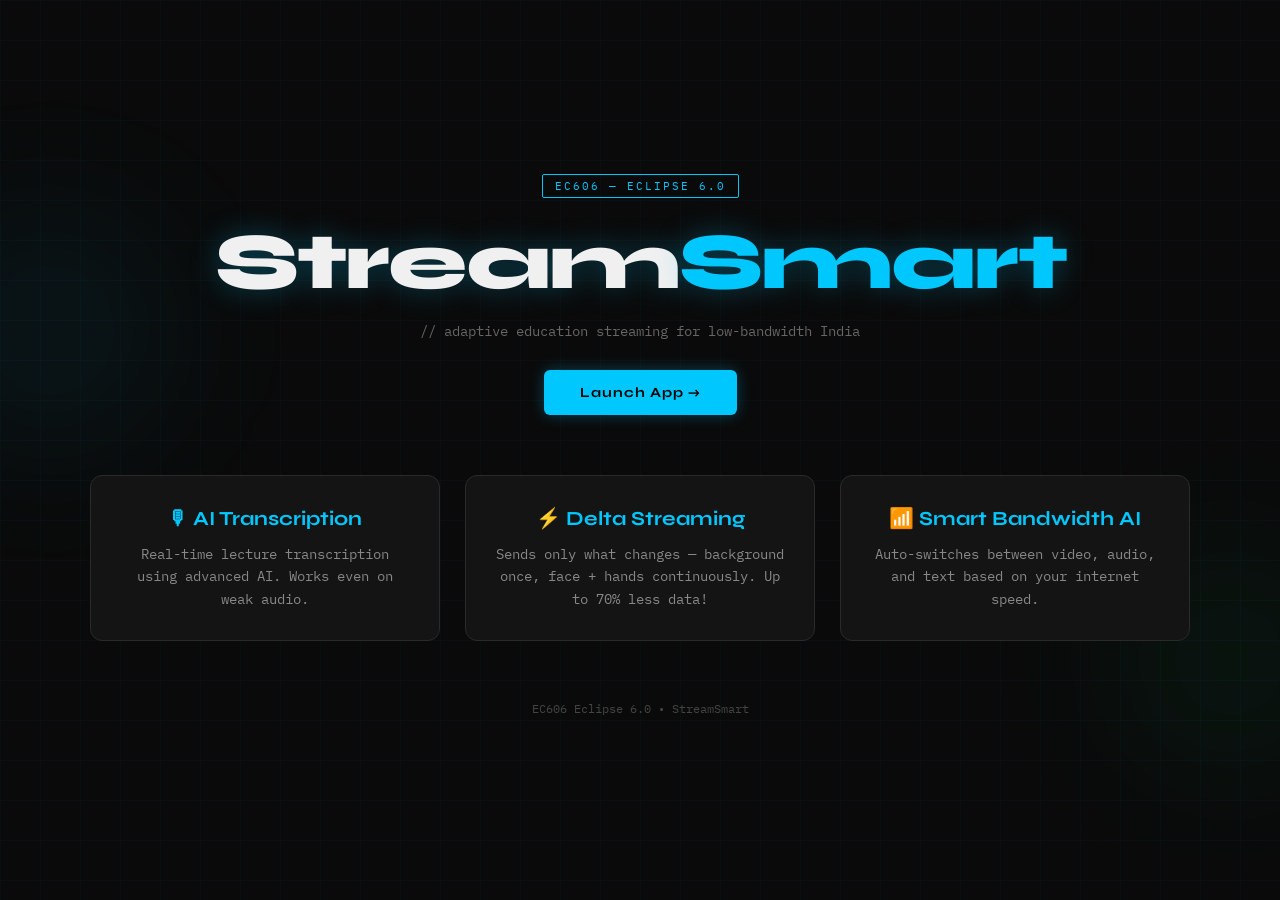
<file: landing.html>
<!DOCTYPE html>
<html lang="en">
<head>
  <meta charset="UTF-8">
  <meta name="viewport" content="width=device-width, initial-scale=1.0">
  <title>StreamSmart | Premium</title>

  <link href="https://fonts.googleapis.com/css2?family=Syne:wght@400;700;800&family=IBM+Plex+Mono:wght@400;500&display=swap" rel="stylesheet">

  <style>
    * {
      margin: 0;
      padding: 0;
      box-sizing: border-box;
    }

    body {
      font-family: 'Syne', sans-serif;
      background: #0a0a0a;  /* MATCHED with main app */
      color: #f0f0f0;        /* MATCHED with main app */
      overflow-x: hidden;
    }

    /* Animated grid background - SAME as main app */
    body::before {
      content: '';
      position: fixed;
      inset: 0;
      background-image:
        linear-gradient(rgba(0,200,255,0.03) 1px, transparent 1px),
        linear-gradient(90deg, rgba(0,200,255,0.03) 1px, transparent 1px);
      background-size: 40px 40px;
      pointer-events: none;
      z-index: 0;
    }

    /* Soft glowing orbs - less intense than before */
    .glow-orb {
      position: fixed;
      width: 300px;
      height: 300px;
      background: radial-gradient(circle, rgba(0,200,255,0.08), transparent);
      border-radius: 50%;
      filter: blur(60px);
      z-index: -1;
      animation: floatSlow 15s infinite alternate;
    }

    .glow-orb:nth-child(1) {
      top: 20%;
      left: -100px;
    }

    .glow-orb:nth-child(2) {
      bottom: 10%;
      right: -100px;
      background: radial-gradient(circle, rgba(0,255,136,0.06), transparent);
      animation-delay: 5s;
    }

    @keyframes floatSlow {
      0% { transform: translate(0, 0); }
      100% { transform: translate(100px, 50px); }
    }

    .main {
      min-height: 100vh;
      display: flex;
      flex-direction: column;
      align-items: center;
      justify-content: center;
      padding: 40px;
      position: relative;
      z-index: 1;
    }

    /* HERO */
    .hero {
      text-align: center;
      animation: fadeUp 1s ease;
    }

    .hero h1 {
      font-size: 80px;
      font-weight: 800;
      letter-spacing: -2px;
      text-shadow: 0 0 30px rgba(0,200,255,0.3);
    }

    .hero h1 span {
      color: #00c8ff;
    }

    .tagline {
      margin-top: 12px;
      color: #666;
      font-family: 'IBM Plex Mono', monospace;
      font-size: 14px;
    }

    /* BADGE - MATCHED with main app */
    .badge-demo {
      display: inline-block;
      font-family: 'IBM Plex Mono', monospace;
      font-size: 11px;
      color: #00c8ff;
      border: 1px solid #00c8ff;
      padding: 4px 12px;
      border-radius: 2px;
      margin-bottom: 16px;
      letter-spacing: 2px;
    }

    /* BUTTON - MATCHED with main app */
    .btn {
      margin-top: 30px;
      padding: 14px 36px;
      border-radius: 6px;
      border: none;
      cursor: pointer;
      background: #00c8ff;
      color: #000;
      font-family: 'Syne', sans-serif;
      font-weight: 700;
      font-size: 14px;
      transition: all 0.2s;
      box-shadow: 0 0 15px rgba(0,200,255,0.3);
      letter-spacing: 1px;
    }

    .btn:hover {
      background: #00aadd;
      transform: translateY(-2px);
      box-shadow: 0 0 25px rgba(0,200,255,0.5);
    }

    /* FEATURES - MATCHED with main app cards */
    .features {
      display: flex;
      gap: 25px;
      margin-top: 60px;
      width: 100%;
      max-width: 1100px;
      flex-wrap: wrap;
      justify-content: center;
    }

    .card {
      flex: 1;
      min-width: 250px;
      padding: 30px;
      border-radius: 12px;
      background: #141414;
      border: 1px solid #2a2a2a;
      transition: all 0.4s;
      text-align: center;
    }

    .card:hover {
      transform: translateY(-8px);
      border-color: #00c8ff;
      box-shadow: 0 0 20px rgba(0,200,255,0.15);
    }

    .card h3 {
      font-size: 20px;
      font-weight: 700;
      margin-bottom: 12px;
      color: #00c8ff;
    }

    .card p {
      font-size: 14px;
      color: #888;
      line-height: 1.6;
      font-family: 'IBM Plex Mono', monospace;
    }

    footer {
      margin-top: 60px;
      text-align: center;
      color: #444;
      font-size: 12px;
      font-family: 'IBM Plex Mono', monospace;
      padding-bottom: 10px;
    }

    @keyframes fadeUp {
      from { opacity: 0; transform: translateY(30px); }
      to { opacity: 1; transform: translateY(0); }
    }

    @media (max-width: 680px) {
      .hero h1 { font-size: 48px; }
      .features { flex-direction: column; }
    }
  </style>
</head>

<body>

  <!-- Soft glowing orbs (subtle, not overpowering) -->
  <div class="glow-orb"></div>
  <div class="glow-orb"></div>

  <div class="main">

    <!-- HERO -->
    <div class="hero">
      <div class="badge-demo">EC606 — ECLIPSE 6.0</div>
      <h1>Stream<span>Smart</span></h1>
      <p class="tagline">// adaptive education streaming for low-bandwidth India</p>
      <button class="btn" onclick="goToApp()">Launch App →</button>
    </div>

    <!-- FEATURES -->
    <div class="features">
      <div class="card">
        <h3>🎙 AI Transcription</h3>
        <p>Real-time lecture transcription using advanced AI. Works even on weak audio.</p>
      </div>
      <div class="card">
        <h3>⚡ Delta Streaming</h3>
        <p>Sends only what changes — background once, face + hands continuously. Up to 70% less data!</p>
      </div>
      <div class="card">
        <h3>📶 Smart Bandwidth AI</h3>
        <p>Auto-switches between video, audio, and text based on your internet speed.</p>
      </div>
    </div>

    <footer>
      EC606 Eclipse 6.0 • StreamSmart
    </footer>

  </div>

  <script>
    function goToApp() {
      console.log("Launch App button clicked!");
      window.location.href = '/main';
    }
  </script>

</body>
</html>
</file>
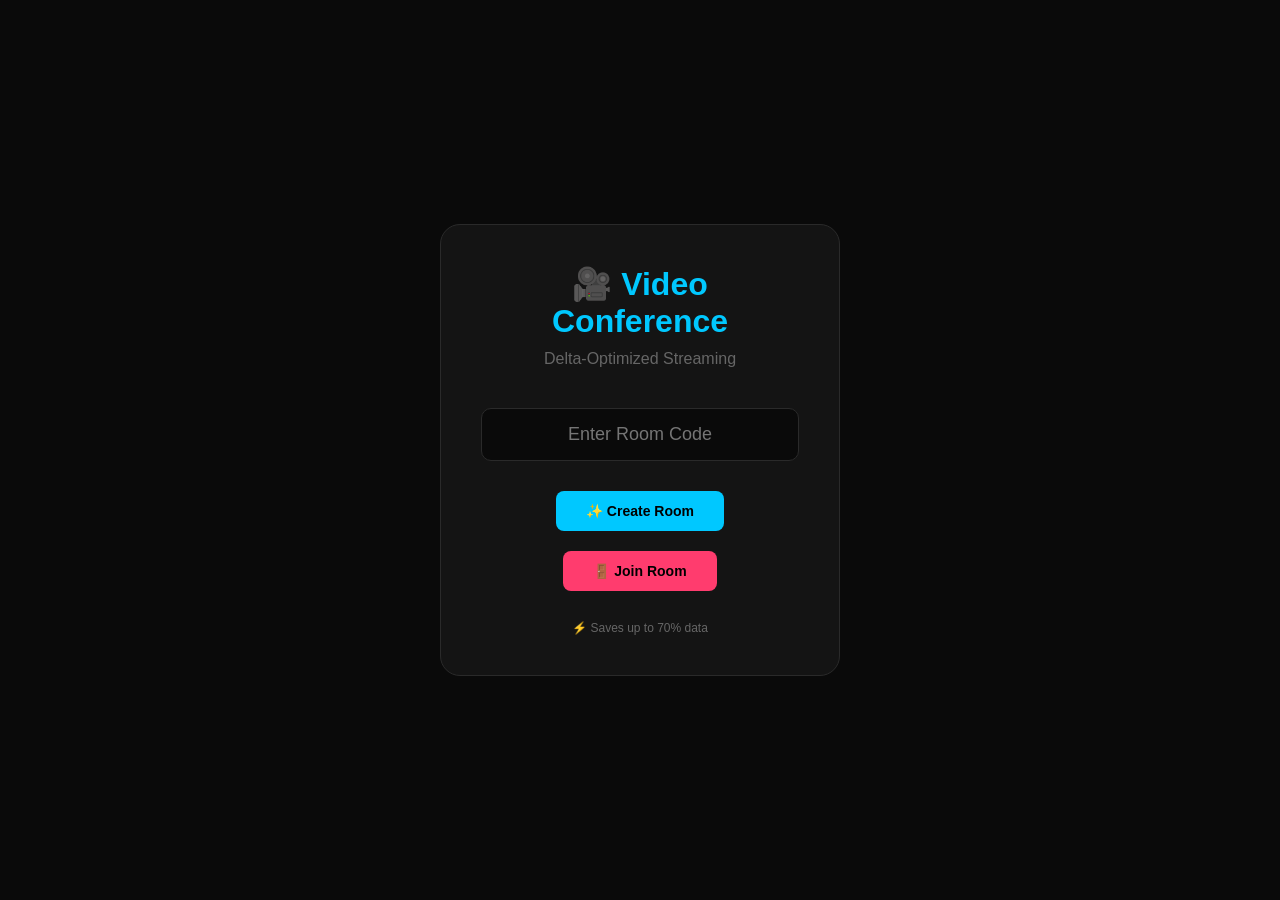
<file: video_conference.html>
<!DOCTYPE html>
<html lang="en">
<head>
    <meta charset="UTF-8">
    <meta name="viewport" content="width=device-width, initial-scale=1.0">
    <title>StreamSmart - Video Conference</title>
    <style>
        * {
            margin: 0;
            padding: 0;
            box-sizing: border-box;
        }
        
        body {
            background: #0a0a0a;
            color: #f0f0f0;
            font-family: Arial, sans-serif;
        }
        
        .container {
            max-width: 1200px;
            margin: 0 auto;
            padding: 20px;
        }
        
        /* Join Screen */
        .join-screen {
            position: fixed;
            top: 0;
            left: 0;
            right: 0;
            bottom: 0;
            background: #0a0a0a;
            display: flex;
            align-items: center;
            justify-content: center;
            z-index: 1000;
        }
        
        .join-card {
            background: #141414;
            padding: 40px;
            border-radius: 20px;
            text-align: center;
            max-width: 400px;
            border: 1px solid #2a2a2a;
        }
        
        .join-card h1 {
            margin-bottom: 10px;
            color: #00c8ff;
        }
        
        .join-card input {
            width: 100%;
            padding: 15px;
            margin: 20px 0;
            background: #0a0a0a;
            border: 1px solid #2a2a2a;
            border-radius: 10px;
            color: white;
            font-size: 18px;
            text-align: center;
        }
        
        .btn {
            padding: 12px 30px;
            background: #00c8ff;
            color: #000;
            border: none;
            border-radius: 8px;
            font-weight: bold;
            cursor: pointer;
            margin: 10px;
            font-size: 14px;
        }
        
        .btn-secondary {
            background: #ff3c6e;
        }
        
        .btn:hover {
            transform: translateY(-2px);
        }
        
        /* Conference UI */
        .conference-ui {
            display: none;
        }
        
        .header {
            display: flex;
            justify-content: space-between;
            align-items: center;
            padding: 15px;
            background: #141414;
            border-bottom: 1px solid #2a2a2a;
            margin-bottom: 20px;
        }
        
        .room-code {
            color: #00c8ff;
            font-size: 24px;
            font-weight: bold;
        }
        
        .video-grid {
            display: grid;
            grid-template-columns: repeat(auto-fit, minmax(400px, 1fr));
            gap: 20px;
            padding: 20px;
        }
        
        .video-card {
            background: #141414;
            border-radius: 12px;
            overflow: hidden;
            border: 2px solid #2a2a2a;
            transition: all 0.3s;
        }
        
        .video-card.delta-active {
            border-color: #00ff88;
            box-shadow: 0 0 20px rgba(0,255,136,0.3);
        }
        
        .video-placeholder {
            aspect-ratio: 16/9;
            background: linear-gradient(135deg, #1a1a1a 0%, #2a2a2a 100%);
            display: flex;
            align-items: center;
            justify-content: center;
            font-size: 64px;
            position: relative;
        }
        
        .video-label {
            padding: 10px;
            background: rgba(0,0,0,0.8);
            font-size: 12px;
        }
        
        .badge {
            position: absolute;
            top: 10px;
            right: 10px;
            background: #00c8ff;
            color: #000;
            padding: 5px 10px;
            border-radius: 5px;
            font-size: 11px;
            font-weight: bold;
        }
        
        .controls {
            position: fixed;
            bottom: 20px;
            left: 50%;
            transform: translateX(-50%);
            background: #141414;
            padding: 10px 20px;
            border-radius: 50px;
            display: flex;
            gap: 15px;
            border: 1px solid #2a2a2a;
        }
        
        .bandwidth-slider {
            margin: 20px;
            padding: 15px;
            background: #141414;
            border-radius: 10px;
        }
        
        .stats {
            margin: 20px;
            padding: 20px;
            background: #141414;
            border-radius: 10px;
        }
        
        .stat-value {
            font-size: 28px;
            font-weight: bold;
            color: #00c8ff;
        }
        
        .savings {
            color: #00ff88;
            font-size: 36px;
            font-weight: bold;
        }
        
        .back-btn {
            position: fixed;
            top: 20px;
            left: 20px;
            background: #141414;
            border: 1px solid #2a2a2a;
            color: white;
            padding: 10px 20px;
            border-radius: 8px;
            cursor: pointer;
            z-index: 100;
        }
        
        .back-btn:hover {
            background: #00c8ff;
            color: #000;
        }
        
        @keyframes slideIn {
            from { transform: translateX(100%); opacity: 0; }
            to { transform: translateX(0); opacity: 1; }
        }
        
        .notification {
            position: fixed;
            top: 20px;
            right: 20px;
            background: #00c8ff;
            color: #000;
            padding: 15px 20px;
            border-radius: 10px;
            animation: slideIn 0.5s ease;
            z-index: 2000;
            font-weight: bold;
        }
    </style>
</head>
<body>

<!-- Back Button -->
<button class="back-btn" onclick="goBack()">← Back</button>

<!-- Join Screen -->
<div class="join-screen" id="joinScreen">
    <div class="join-card">
        <h1>🎥 Video Conference</h1>
        <p style="color: #666; margin-bottom: 20px;">Delta-Optimized Streaming</p>
        
        <input type="text" id="roomCodeInput" placeholder="Enter Room Code" maxlength="6">
        
        <div>
            <button class="btn" onclick="createRoom()">✨ Create Room</button>
            <button class="btn btn-secondary" onclick="joinRoom()">🚪 Join Room</button>
        </div>
        
        <div style="margin-top: 20px; font-size: 12px; color: #666;">
            ⚡ Saves up to 70% data
        </div>
    </div>
</div>

<!-- Conference UI -->
<div class="conference-ui" id="conferenceUI">
    <div class="header">
        <div>
            Room: <span class="room-code" id="roomCode">------</span>
        </div>
        <div id="participantCount">👥 1 participant</div>
    </div>
    
    <div class="video-grid" id="videoGrid">
        <div class="video-card" id="teacherVideo">
            <div class="video-placeholder">
                🧑‍🏫
                <div class="badge" id="teacherBadge">📹 HD</div>
            </div>
            <div class="video-label">Teacher</div>
        </div>
    </div>
    
    <div class="bandwidth-slider">
        <label>📶 Bandwidth: <span id="bandwidthValue">5.0</span> Mbps</label>
        <input type="range" id="bandwidth" min="0.5" max="10" step="0.1" value="5" style="width: 100%; margin-top: 10px;">
        <div style="display: flex; gap: 10px; margin-top: 10px;">
            <button class="btn" style="padding: 5px 15px;" onclick="setBandwidth(1)">2G</button>
            <button class="btn" style="padding: 5px 15px;" onclick="setBandwidth(3)">3G</button>
            <button class="btn" style="padding: 5px 15px;" onclick="setBandwidth(5)">4G</button>
            <button class="btn" style="padding: 5px 15px;" onclick="setBandwidth(10)">5G</button>
        </div>
    </div>
    
    <div class="stats">
        <h3>📊 Data Savings</h3>
        <div style="display: grid; grid-template-columns: 1fr 1fr; gap: 20px; margin-top: 15px;">
            <div style="text-align: center;">
                <div style="color: #666;">Normal</div>
                <div class="stat-value" id="normalData">0 MB</div>
            </div>
            <div style="text-align: center;">
                <div style="color: #666;">Delta</div>
                <div class="stat-value" id="deltaData">0 MB</div>
            </div>
        </div>
        <div style="text-align: center; margin-top: 20px; padding: 20px; background: #1a1a1a; border-radius: 10px;">
            <div style="color: #666;">SAVED</div>
            <div class="savings" id="savings">0%</div>
        </div>
    </div>
    
    <div class="controls">
        <button class="btn" onclick="leaveCall()">🚪 Leave</button>
    </div>
</div>

<script>
    let streamingInterval = null;
    let normalTotal = 0;
    let deltaTotal = 0;
    let isStreaming = false;
    let currentBandwidth = 5.0;
    let currentRoomCode = null;
    
    const NORMAL_RATE = 4.0;
    const DELTA_RATE = 1.2;
    
    // Bandwidth slider
    const bandwidthSlider = document.getElementById('bandwidth');
    bandwidthSlider.addEventListener('input', function(e) {
        currentBandwidth = parseFloat(e.target.value);
        document.getElementById('bandwidthValue').textContent = currentBandwidth.toFixed(1);
        updateStreamingMode();
    });
    
    function setBandwidth(mbps) {
        bandwidthSlider.value = mbps;
        currentBandwidth = mbps;
        document.getElementById('bandwidthValue').textContent = mbps;
        updateStreamingMode();
    }
    
    function updateStreamingMode() {
        if (currentBandwidth < 1.5) {
            document.getElementById('teacherBadge').innerHTML = '⚡ DELTA';
            document.getElementById('teacherBadge').style.background = '#00ff88';
            document.getElementById('teacherVideo').classList.add('delta-active');
        } else if (currentBandwidth < 3) {
            document.getElementById('teacherBadge').innerHTML = '📊 MEDIUM';
            document.getElementById('teacherBadge').style.background = '#ffaa00';
        } else {
            document.getElementById('teacherBadge').innerHTML = '📹 HD';
            document.getElementById('teacherBadge').style.background = '#00c8ff';
            document.getElementById('teacherVideo').classList.remove('delta-active');
        }
    }
    
    async function createRoom() {
        try {
            showNotification('Creating room...');
            const response = await fetch('/api/create_room');
            const data = await response.json();
            
            if (data.success) {
                currentRoomCode = data.room_code;
                startConference();
                showNotification('✅ Room created! Code: ' + currentRoomCode);
            } else {
                showNotification('Failed to create room');
            }
        } catch (error) {
            showNotification('Server error! Run python app_demo.py');
        }
    }
    
    async function joinRoom() {
        const roomCode = document.getElementById('roomCodeInput').value.toUpperCase();
        if (!roomCode) {
            showNotification('Enter room code');
            return;
        }
        
        try {
            showNotification('Joining room...');
            const response = await fetch('/api/create_room');
            const data = await response.json();
            
            if (data.success) {
                currentRoomCode = roomCode;
                startConference();
                showNotification('✅ Joined room ' + roomCode);
                
                // Add student video
                const videoGrid = document.getElementById('videoGrid');
                const studentCard = document.createElement('div');
                studentCard.className = 'video-card';
                studentCard.id = 'studentVideo';
                studentCard.innerHTML = `
                    <div class="video-placeholder">
                        👨‍🎓
                        <div class="badge" id="studentBadge">📹 HD</div>
                    </div>
                    <div class="video-label">Student</div>
                `;
                videoGrid.appendChild(studentCard);
                document.getElementById('participantCount').textContent = '👥 2 participants';
            } else {
                showNotification('Room not found!');
            }
        } catch (error) {
            showNotification('Server error!');
        }
    }
    
    function startConference() {
        document.getElementById('joinScreen').style.display = 'none';
        document.getElementById('conferenceUI').style.display = 'block';
        document.getElementById('roomCode').textContent = currentRoomCode;
        startStreaming();
    }
    
    function startStreaming() {
        if (isStreaming) return;
        isStreaming = true;
        
        streamingInterval = setInterval(() => {
            const factor = Math.min(currentBandwidth / 5, 1);
            normalTotal += NORMAL_RATE * factor;
            deltaTotal += DELTA_RATE * factor;
            
            document.getElementById('normalData').textContent = normalTotal.toFixed(1);
            document.getElementById('deltaData').textContent = deltaTotal.toFixed(1);
            
            const savings = ((normalTotal - deltaTotal) / normalTotal * 100).toFixed(1);
            document.getElementById('savings').textContent = savings + '%';
        }, 1000);
    }
    
    function leaveCall() {
        if (streamingInterval) clearInterval(streamingInterval);
        window.location.reload();
    }
    
    function goBack() {
        window.location.href = '/';
    }
    function goBack() {
    window.location.href = '/main';
}
    function showNotification(message) {
        const notification = document.createElement('div');
        notification.className = 'notification';
        notification.textContent = message;
        document.body.appendChild(notification);
        setTimeout(() => notification.remove(), 3000);
    }
</script>
</body>
</html>
</file>
